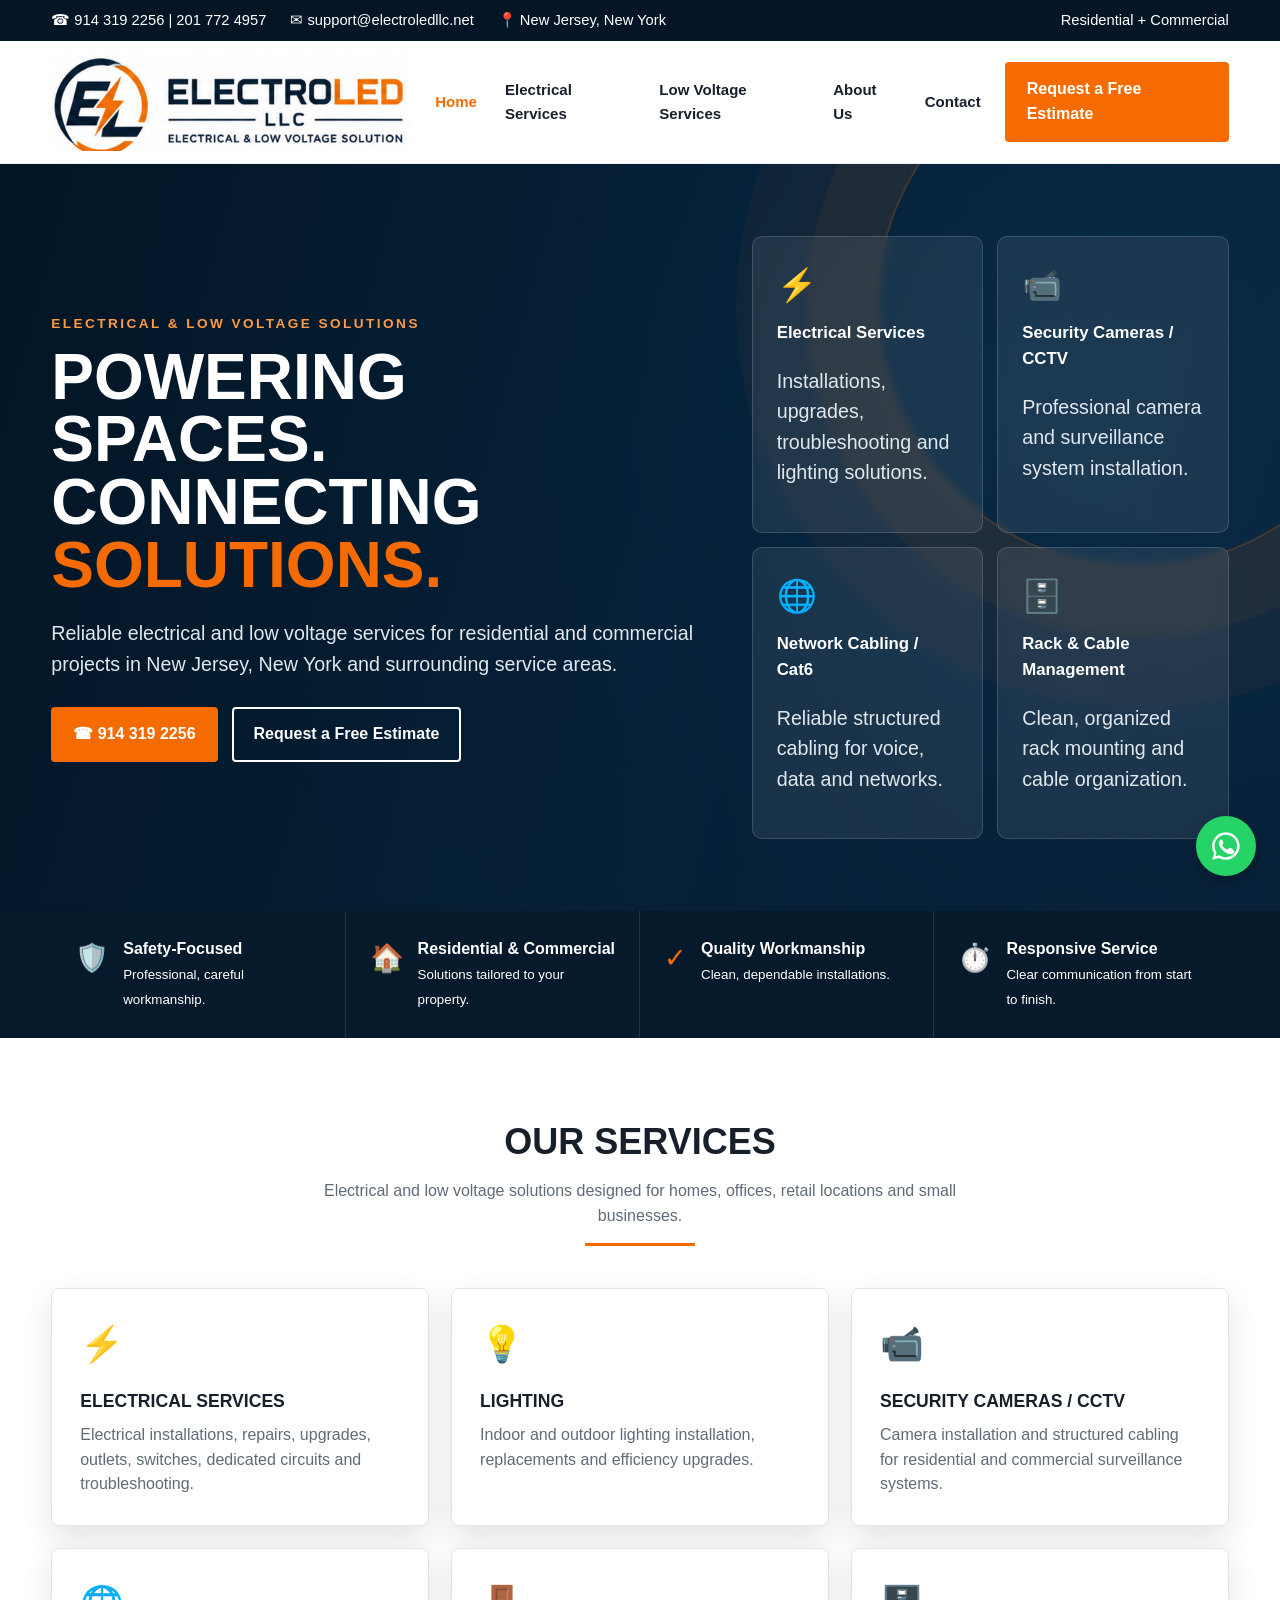
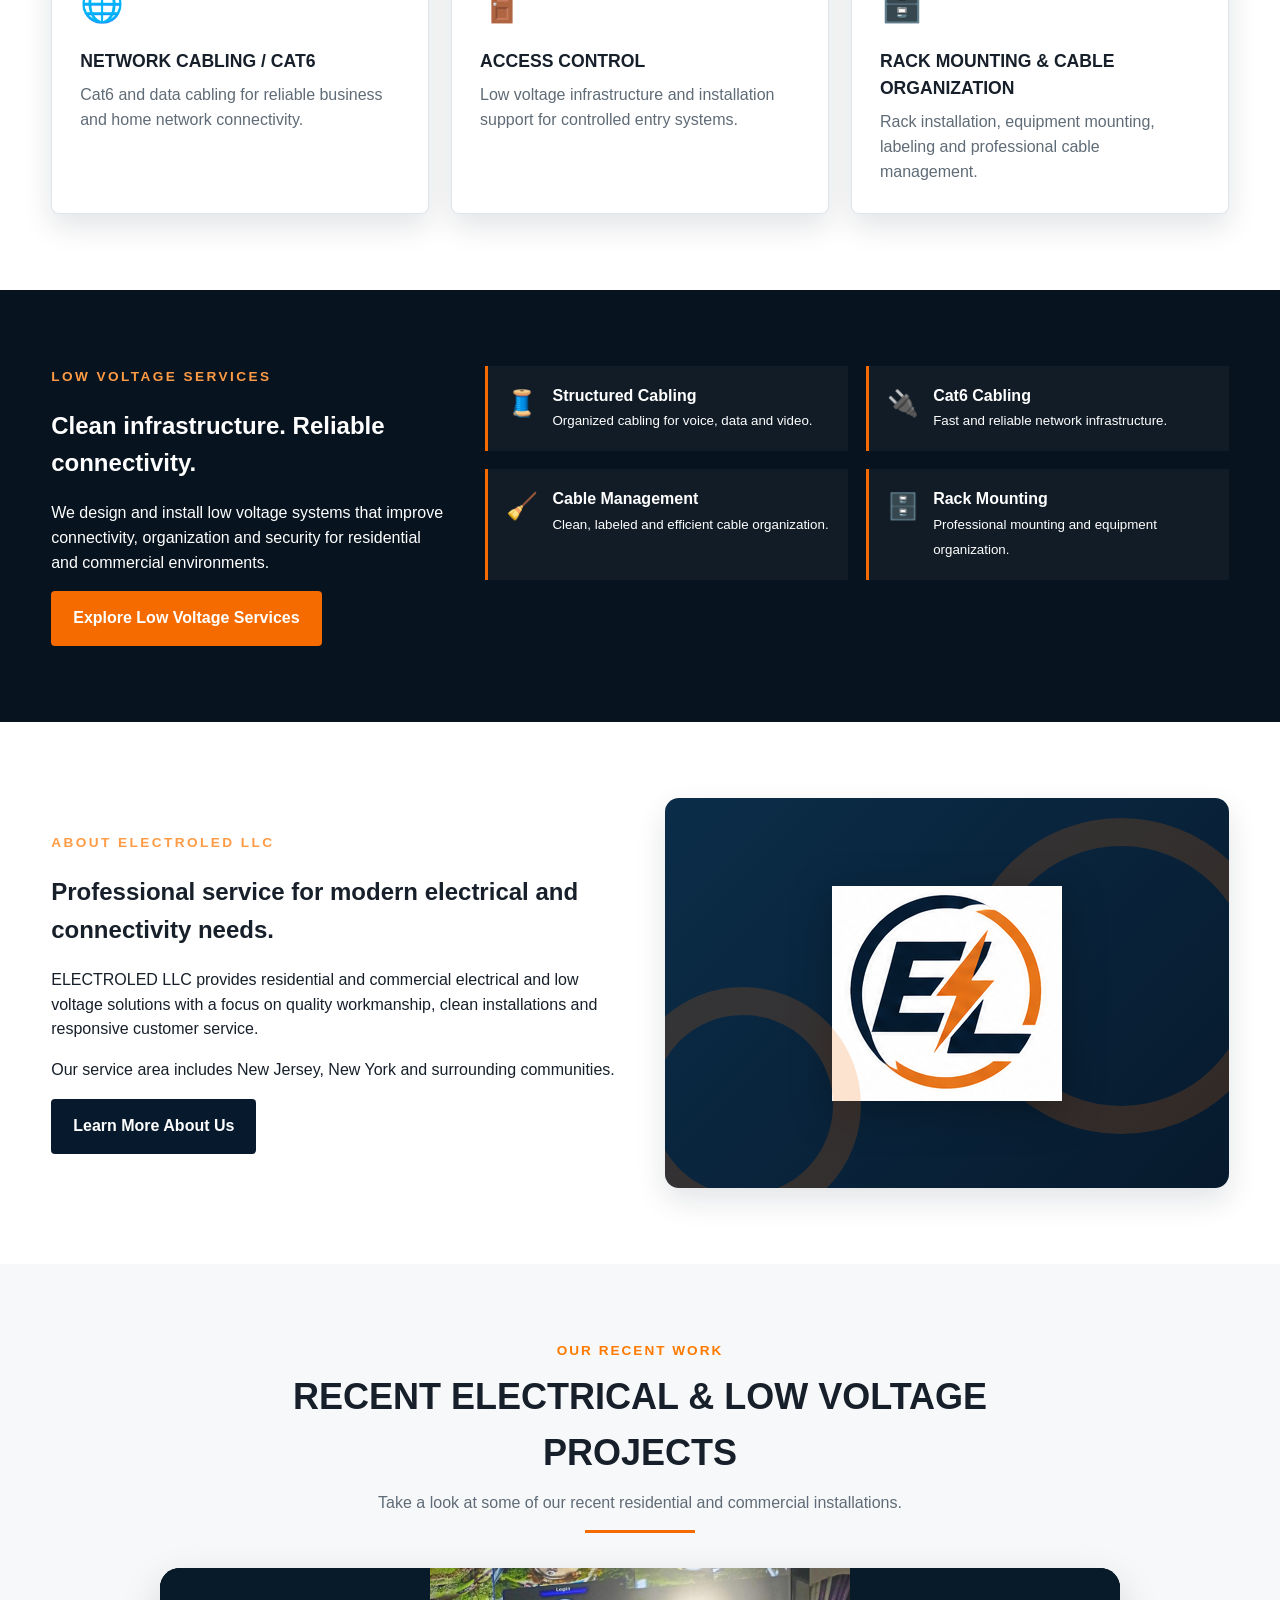
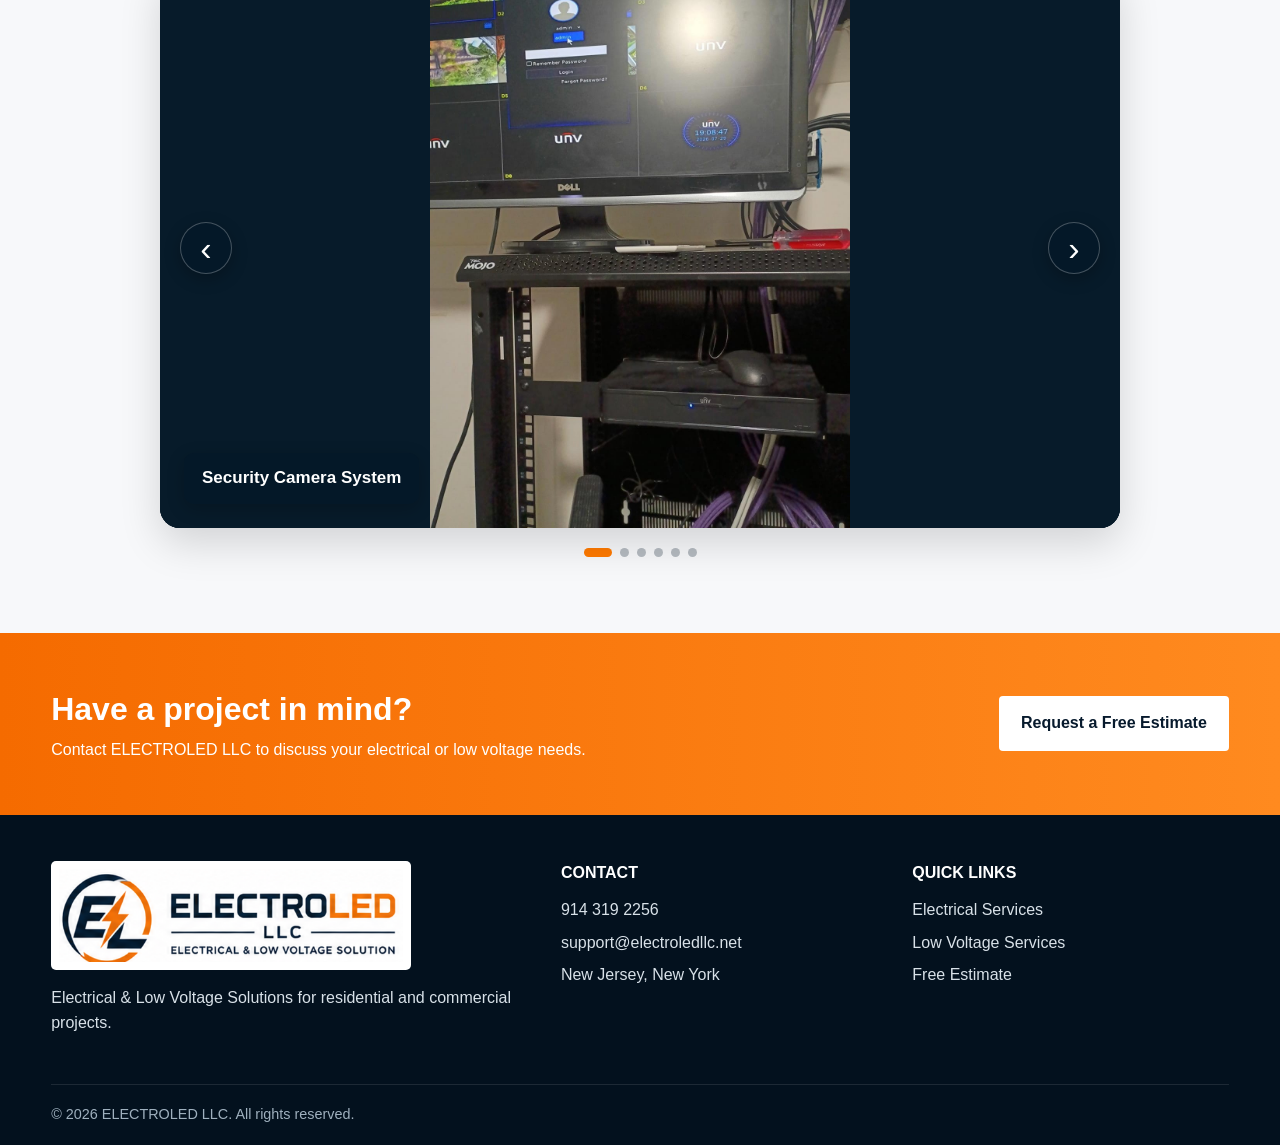
<file: public/index.html>
<!doctype html>
<html lang="en">

<head>
   <meta charset="utf-8">
  <meta name="viewport" content="width=device-width,initial-scale=1">
  <title>ELECTROLED LLC | Electrical & Low Voltage Services</title>
  <meta name="description"
    content="ELECTROLED LLC provides professional electrical and low voltage services including lighting, security cameras, CCTV, network cabling, access control and structured cabling in New Jersey and New York.">
    <link rel="canonical" href="https://electroledllc.net/">
    <link rel="icon" type="image/png" href="/assets/electroled-mark.png">
  <link rel="stylesheet" href="styles.css">
</head>

<body>
  <div class="topbar">
    <div class="container">
      <div class="left"><span>☎ 914 319 2256 | 201 772 4957</span><span>✉ support@electroledllc.net</span><span>📍 New Jersey, New
          York</span></div>
      <div class="right"><span>Residential + Commercial</span></div>
    </div>
  </div>
  <header>
    <div class="container nav"><a class="brand" href="index.html"><img src="assets/electroled-logo.png"
          alt="ELECTROLED LLC logo"></a><button class="mobile-toggle" aria-label="Open menu">☰</button>
      <nav class="navlinks"><a class="active" href="index.html">Home</a><a href="electrical-services.html">Electrical
          Services</a><a href="low-voltage.html">Low Voltage Services</a><a href="about.html">About Us</a><a
          href="contact.html">Contact</a></nav><a class="btn btn-primary nav-cta" href="contact.html">Request a Free
        Estimate</a>
    </div>
  </header>
  <section class="hero">
    <div class="container hero-grid">
      <div>
        <div class="eyebrow">Electrical & Low Voltage Solutions</div>
        <h1>Powering Spaces.<br>Connecting <span>Solutions.</span></h1>
        <p>Reliable electrical and low voltage services for residential and commercial projects in New Jersey, New York
          and surrounding service areas.</p>
        <div class="hero-actions"><a class="btn btn-primary" href="tel:+19143192256">☎ 914 319 2256</a><a
            class="btn btn-outline" href="contact.html">Request a Free Estimate</a></div>
      </div>
      <div class="hero-panel">
        <div class="hero-card"><span class="icon">⚡</span><strong>Electrical Services</strong>
          <p>Installations, upgrades, troubleshooting and lighting solutions.</p>
        </div>
        <div class="hero-card"><span class="icon">📹</span><strong>Security Cameras / CCTV</strong>
          <p>Professional camera and surveillance system installation.</p>
        </div>
        <div class="hero-card"><span class="icon">🌐</span><strong>Network Cabling / Cat6</strong>
          <p>Reliable structured cabling for voice, data and networks.</p>
        </div>
        <div class="hero-card"><span class="icon">🗄️</span><strong>Rack & Cable Management</strong>
          <p>Clean, organized rack mounting and cable organization.</p>
        </div>
      </div>
    </div>
  </section>
  <section class="trust">
    <div class="container trust-grid">
      <div class="trust-item"><span class="icon">🛡️</span>
        <div><strong>Safety-Focused</strong><br><small>Professional, careful workmanship.</small></div>
      </div>
      <div class="trust-item"><span class="icon">🏠</span>
        <div><strong>Residential & Commercial</strong><br><small>Solutions tailored to your property.</small></div>
      </div>
      <div class="trust-item"><span class="icon">✓</span>
        <div><strong>Quality Workmanship</strong><br><small>Clean, dependable installations.</small></div>
      </div>
      <div class="trust-item"><span class="icon">⏱️</span>
        <div><strong>Responsive Service</strong><br><small>Clear communication from start to finish.</small></div>
      </div>
    </div>
  </section>
  <section class="section">
    <div class="container">
      <div class="section-title">
        <h2>Our Services</h2>
        <p>Electrical and low voltage solutions designed for homes, offices, retail locations and small businesses.</p>
        <div class="line"></div>
      </div>
      <div class="cards">
        <div class="card">
          <div class="icon">⚡</div>
          <h3>Electrical Services</h3>
          <p>Electrical installations, repairs, upgrades, outlets, switches, dedicated circuits and troubleshooting.</p>
        </div>
        <div class="card">
          <div class="icon">💡</div>
          <h3>Lighting</h3>
          <p>Indoor and outdoor lighting installation, replacements and efficiency upgrades.</p>
        </div>
        <div class="card">
          <div class="icon">📹</div>
          <h3>Security Cameras / CCTV</h3>
          <p>Camera installation and structured cabling for residential and commercial surveillance systems.</p>
        </div>
        <div class="card">
          <div class="icon">🌐</div>
          <h3>Network Cabling / Cat6</h3>
          <p>Cat6 and data cabling for reliable business and home network connectivity.</p>
        </div>
        <div class="card">
          <div class="icon">🚪</div>
          <h3>Access Control</h3>
          <p>Low voltage infrastructure and installation support for controlled entry systems.</p>
        </div>
        <div class="card">
          <div class="icon">🗄️</div>
          <h3>Rack Mounting & Cable Organization</h3>
          <p>Rack installation, equipment mounting, labeling and professional cable management.</p>
        </div>
      </div>
    </div>
  </section>
  <section class="section dark">
    <div class="container lowvoltage">
      <div>
        <div class="eyebrow">Low Voltage Services</div>
        <h2>Clean infrastructure. Reliable connectivity.</h2>
        <p>We design and install low voltage systems that improve connectivity, organization and security for
          residential and commercial environments.</p><a class="btn btn-primary" href="low-voltage.html">Explore Low
          Voltage Services</a>
      </div>
      <div class="low-list">
        <div class="feature"><span class="icon">🧵</span>
          <div><strong>Structured Cabling</strong><br><small>Organized cabling for voice, data and video.</small></div>
        </div>
        <div class="feature"><span class="icon">🔌</span>
          <div><strong>Cat6 Cabling</strong><br><small>Fast and reliable network infrastructure.</small></div>
        </div>
        <div class="feature"><span class="icon">🧹</span>
          <div><strong>Cable Management</strong><br><small>Clean, labeled and efficient cable organization.</small>
          </div>
        </div>
        <div class="feature"><span class="icon">🗄️</span>
          <div><strong>Rack Mounting</strong><br><small>Professional mounting and equipment organization.</small></div>
        </div>
      </div>
    </div>
  </section>
  <section class="section">
    <div class="container about-grid">
      <div>
        <div class="eyebrow">About ELECTROLED LLC</div>
        <h2>Professional service for modern electrical and connectivity needs.</h2>
        <p>ELECTROLED LLC provides residential and commercial electrical and low voltage solutions with a focus on
          quality workmanship, clean installations and responsive customer service.</p>
        <p>Our service area includes New Jersey, New York and surrounding communities.</p><a class="btn btn-dark"
          href="about.html">Learn More About Us</a>
      </div>
      <div class="visual">
        <div class="mark"><img src="assets/electroled-mark.png" alt="ELECTROLED emblem"></div>
      </div>
    </div>
  </section> 
  <section class="section projects-section">
  <div class="container">
    <div class="section-title">
      <div class="eyebrow">Our Recent Work</div>
      <h2>Recent Electrical & Low Voltage Projects</h2>
      <p>Take a look at some of our recent residential and commercial installations.</p>
      <div class="line"></div>
    </div>

    <div class="project-carousel">
      <button class="carousel-btn prev" aria-label="Previous project">‹</button>

      <div class="carousel-track">

        <div class="project-slide active">
          <img src="assets/projects/WhatsApp Image 2026-09-12 at 1.21.10 PM.jpeg"
               alt="Security camera and surveillance system installation">
          <div class="project-caption">Security Camera System</div>
        </div>

        <div class="project-slide">
          <img src="assets/projects/WhatsApp Image 2026-09-12 at 1.21.10 PM(1).jpeg"
               alt="CCTV recording system configuration">
          <div class="project-caption">CCTV System Configuration</div>
        </div>

        <div class="project-slide">
          <img src="assets/projects/WhatsApp Image 2026-09-12 at 11.19.37 AM.jpeg"
               alt="Commercial lighting installation">
          <div class="project-caption">Commercial Lighting</div>
        </div>

        <div class="project-slide">
          <img src="assets/projects/WhatsApp Image 2026-09-12 at 11.19.38 AM(1).jpeg"
               alt="Electrical panel installation">
          <div class="project-caption">Electrical Panel Installation</div>
        </div>

        <div class="project-slide">
          <img src="assets/projects/WhatsApp Image 2026-09-12 at 11.19.38 AM(2).jpeg"
               alt="Electrical panel wiring">
          <div class="project-caption">Electrical Panel Wiring</div>
        </div>

        <div class="project-slide">
          <img src="assets/projects/WhatsApp Image 2026-09-12 at 11.19.38 AM(5).jpeg"
               alt="Residential lighting installation">
          <div class="project-caption">Residential Lighting</div>
        </div>

      </div>

      <button class="carousel-btn next" aria-label="Next project">›</button>
    </div>

    <div class="carousel-dots"></div>
  </div>
</section>
  <section class="cta">
    <div class="container">
      <div>
        <h2>Have a project in mind?</h2>
        <p>Contact ELECTROLED LLC to discuss your electrical or low voltage needs.</p>
      </div><a class="btn" href="contact.html">Request a Free Estimate</a>
    </div>
  </section>
  <footer>
    <div class="container">
      <div class="footer-grid">
        <div><img class="footer-logo" src="assets/electroled-logo.png" alt="ELECTROLED LLC">
          <p>Electrical & Low Voltage Solutions for residential and commercial projects.</p>
        </div>
        <div>
          <div class="footer-title">Contact</div>
          <div class="footer-links"><a href="tel:+19143192256">914 319 2256</a><a
              href="mailto:support@electroledllc.net">support@electroledllc.net</a><span>New Jersey, New York</span>
          </div>
        </div>
        <div>
          <div class="footer-title">Quick Links</div>
          <div class="footer-links"><a href="electrical-services.html">Electrical Services</a><a
              href="low-voltage.html">Low Voltage Services</a><a href="contact.html">Free Estimate</a></div>
        </div>
      </div>
      <div class="copyright">© 2026 ELECTROLED LLC. All rights reserved.</div>
    </div>
  </footer>
  <script src="script.js"></script><a class="whatsapp-float"
    href="https://wa.me/19143192256?text=Hello%20ELECTROLED%20LLC,%20I%20would%20like%20to%20request%20a%20free%20estimate."
    target="_blank" rel="noopener noreferrer" aria-label="Contact ELECTROLED LLC on WhatsApp">
    <svg viewBox="0 0 32 32" aria-hidden="true">
      <path fill="currentColor"
        d="M16 3a13 13 0 0 0-11.1 19.8L3 29l6.4-1.7A13 13 0 1 0 16 3zm0 23.6c-2.1 0-4.1-.6-5.8-1.7l-.4-.2-3.8 1 1-3.7-.2-.4A10.6 10.6 0 1 1 16 26.6zm5.8-7.9c-.3-.2-1.9-.9-2.2-1-.3-.1-.5-.2-.7.2-.2.3-.8 1-1 1.2-.2.2-.4.2-.7.1-2-.9-3.4-1.7-4.8-4-.4-.7.4-.7 1.1-1.6.1-.2.2-.4.1-.6-.1-.2-.7-1.8-1-2.4-.3-.6-.5-.5-.7-.5h-.6c-.2 0-.6.1-.9.4-.3.3-1.2 1.2-1.2 3 0 1.8 1.3 3.5 1.5 3.7.2.2 2.6 4 6.3 5.6 2.3 1 3.2 1.1 4.3.9 1-.2 1.9-.8 2.2-1.5.3-.7.3-1.3.2-1.5-.1-.2-.3-.3-.6-.4z" />
    </svg>
  </a>
</body>

</html>
</file>
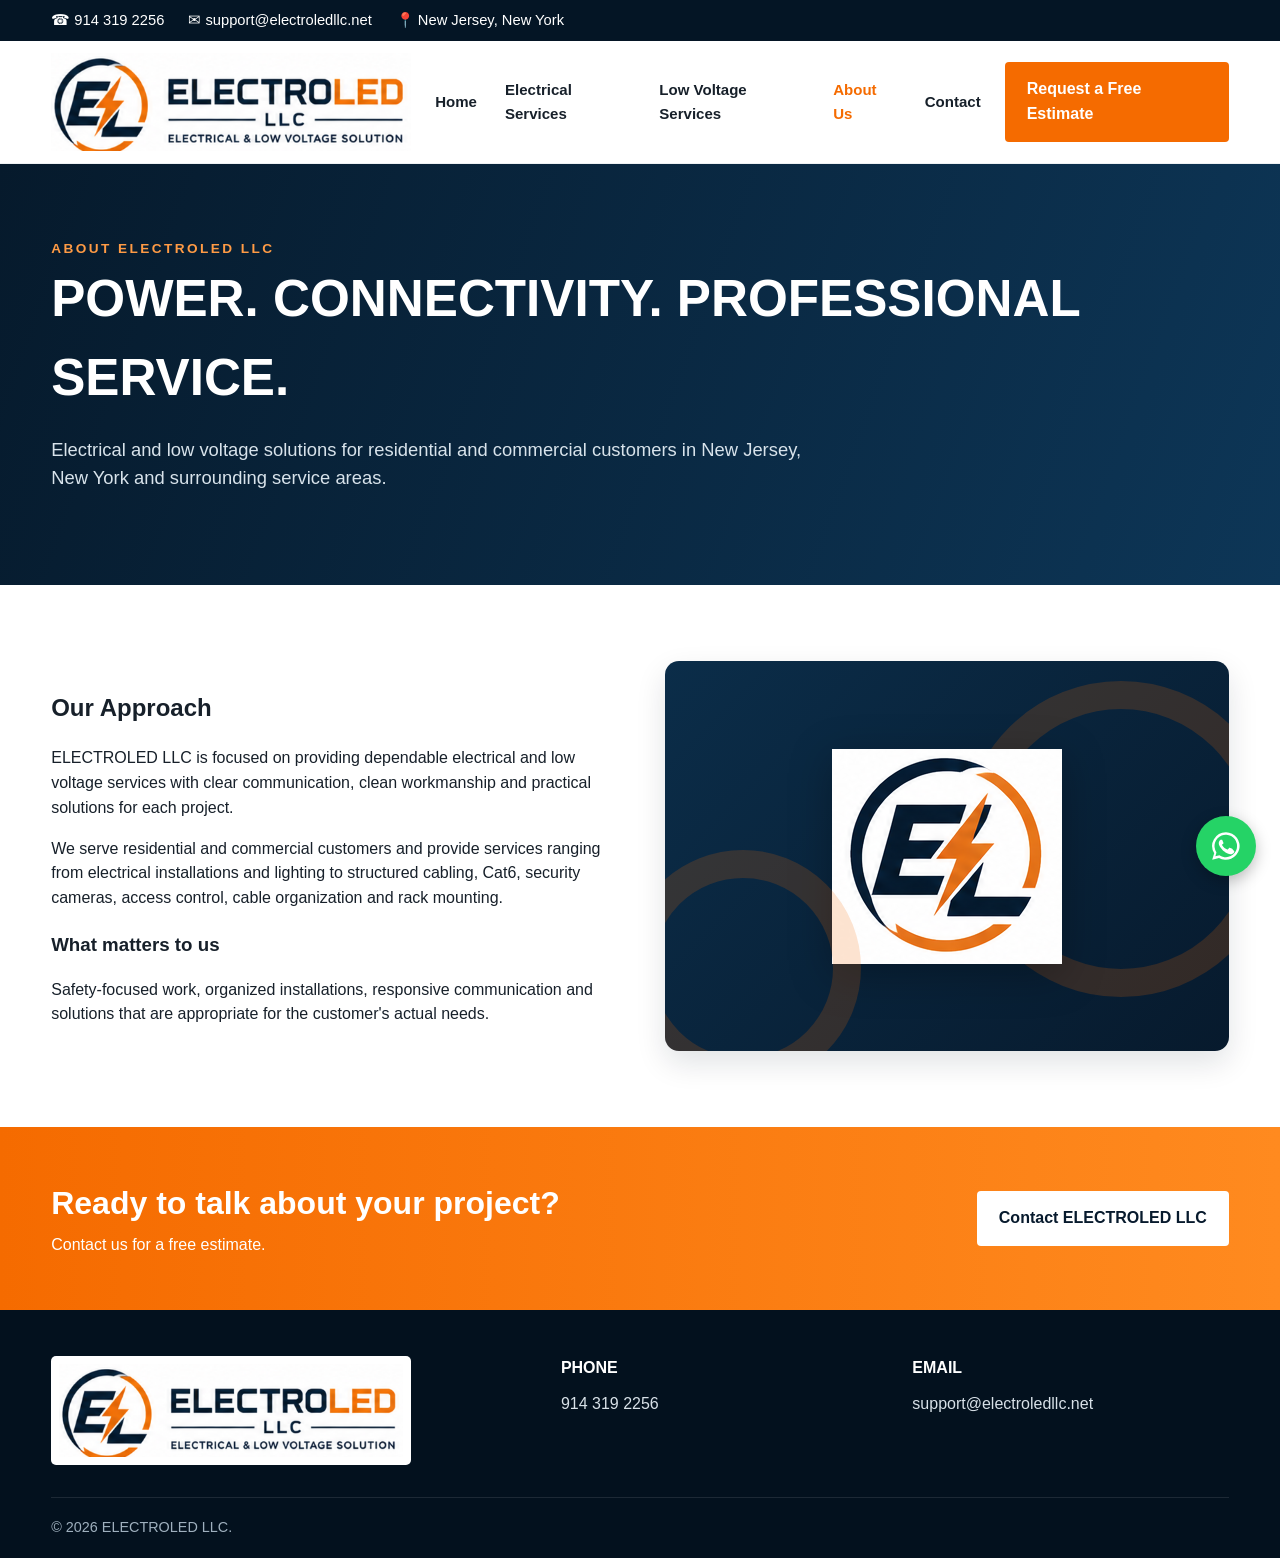
<file: public/about.html>
<!doctype html><html lang="en"><head><meta charset="utf-8"><meta name="viewport" content="width=device-width,initial-scale=1"><title>About Us | ELECTROLED LLC</title><link rel="stylesheet" href="styles.css"></head><body>
<div class="topbar"><div class="container"><div class="left"><span>☎ 914 319 2256</span><span>✉ support@electroledllc.net</span><span>📍 New Jersey, New York</span></div></div></div>
<header><div class="container nav"><a class="brand" href="index.html"><img src="assets/electroled-logo.png" alt="ELECTROLED LLC logo"></a><button class="mobile-toggle">☰</button><nav class="navlinks"><a href="index.html">Home</a><a href="electrical-services.html">Electrical Services</a><a href="low-voltage.html">Low Voltage Services</a><a class="active" href="about.html">About Us</a><a href="contact.html">Contact</a></nav><a class="btn btn-primary nav-cta" href="contact.html">Request a Free Estimate</a></div></header>
<section class="page-hero"><div class="container"><div class="eyebrow">About ELECTROLED LLC</div><h1>Power. Connectivity. Professional Service.</h1><p>Electrical and low voltage solutions for residential and commercial customers in New Jersey, New York and surrounding service areas.</p></div></section>
<section class="section"><div class="container about-grid"><div><h2>Our Approach</h2><p>ELECTROLED LLC is focused on providing dependable electrical and low voltage services with clear communication, clean workmanship and practical solutions for each project.</p><p>We serve residential and commercial customers and provide services ranging from electrical installations and lighting to structured cabling, Cat6, security cameras, access control, cable organization and rack mounting.</p><h3>What matters to us</h3><p>Safety-focused work, organized installations, responsive communication and solutions that are appropriate for the customer's actual needs.</p></div><div class="visual"><div class="mark"><img src="assets/electroled-mark.png" alt="ELECTROLED emblem"></div></div></div></section>
<section class="cta"><div class="container"><div><h2>Ready to talk about your project?</h2><p>Contact us for a free estimate.</p></div><a class="btn" href="contact.html">Contact ELECTROLED LLC</a></div></section>
<footer><div class="container"><div class="footer-grid"><div><img class="footer-logo" src="assets/electroled-logo.png" alt="ELECTROLED LLC"></div><div><div class="footer-title">Phone</div><a href="tel:+19143192256">914 319 2256</a></div><div><div class="footer-title">Email</div><a href="mailto:support@electroledllc.net">support@electroledllc.net</a></div></div><div class="copyright">© 2026 ELECTROLED LLC.</div></div></footer><script src="script.js"></script><a
  class="whatsapp-float"
  href="https://wa.me/19143192256?text=Hello%20ELECTROLED%20LLC,%20I%20would%20like%20to%20request%20a%20free%20estimate."
  target="_blank"
  rel="noopener noreferrer"
  aria-label="Contact ELECTROLED LLC on WhatsApp"
>
  <svg viewBox="0 0 32 32" aria-hidden="true">
    <path
      fill="currentColor"
      d="M16 3a13 13 0 0 0-11.1 19.8L3 29l6.4-1.7A13 13 0 1 0 16 3zm0 23.6c-2.1 0-4.1-.6-5.8-1.7l-.4-.2-3.8 1 1-3.7-.2-.4A10.6 10.6 0 1 1 16 26.6zm5.8-7.9c-.3-.2-1.9-.9-2.2-1-.3-.1-.5-.2-.7.2-.2.3-.8 1-1 1.2-.2.2-.4.2-.7.1-2-.9-3.4-1.7-4.8-4-.4-.7.4-.7 1.1-1.6.1-.2.2-.4.1-.6-.1-.2-.7-1.8-1-2.4-.3-.6-.5-.5-.7-.5h-.6c-.2 0-.6.1-.9.4-.3.3-1.2 1.2-1.2 3 0 1.8 1.3 3.5 1.5 3.7.2.2 2.6 4 6.3 5.6 2.3 1 3.2 1.1 4.3.9 1-.2 1.9-.8 2.2-1.5.3-.7.3-1.3.2-1.5-.1-.2-.3-.3-.6-.4z"
    />
  </svg>
</a></body></html>
</file>
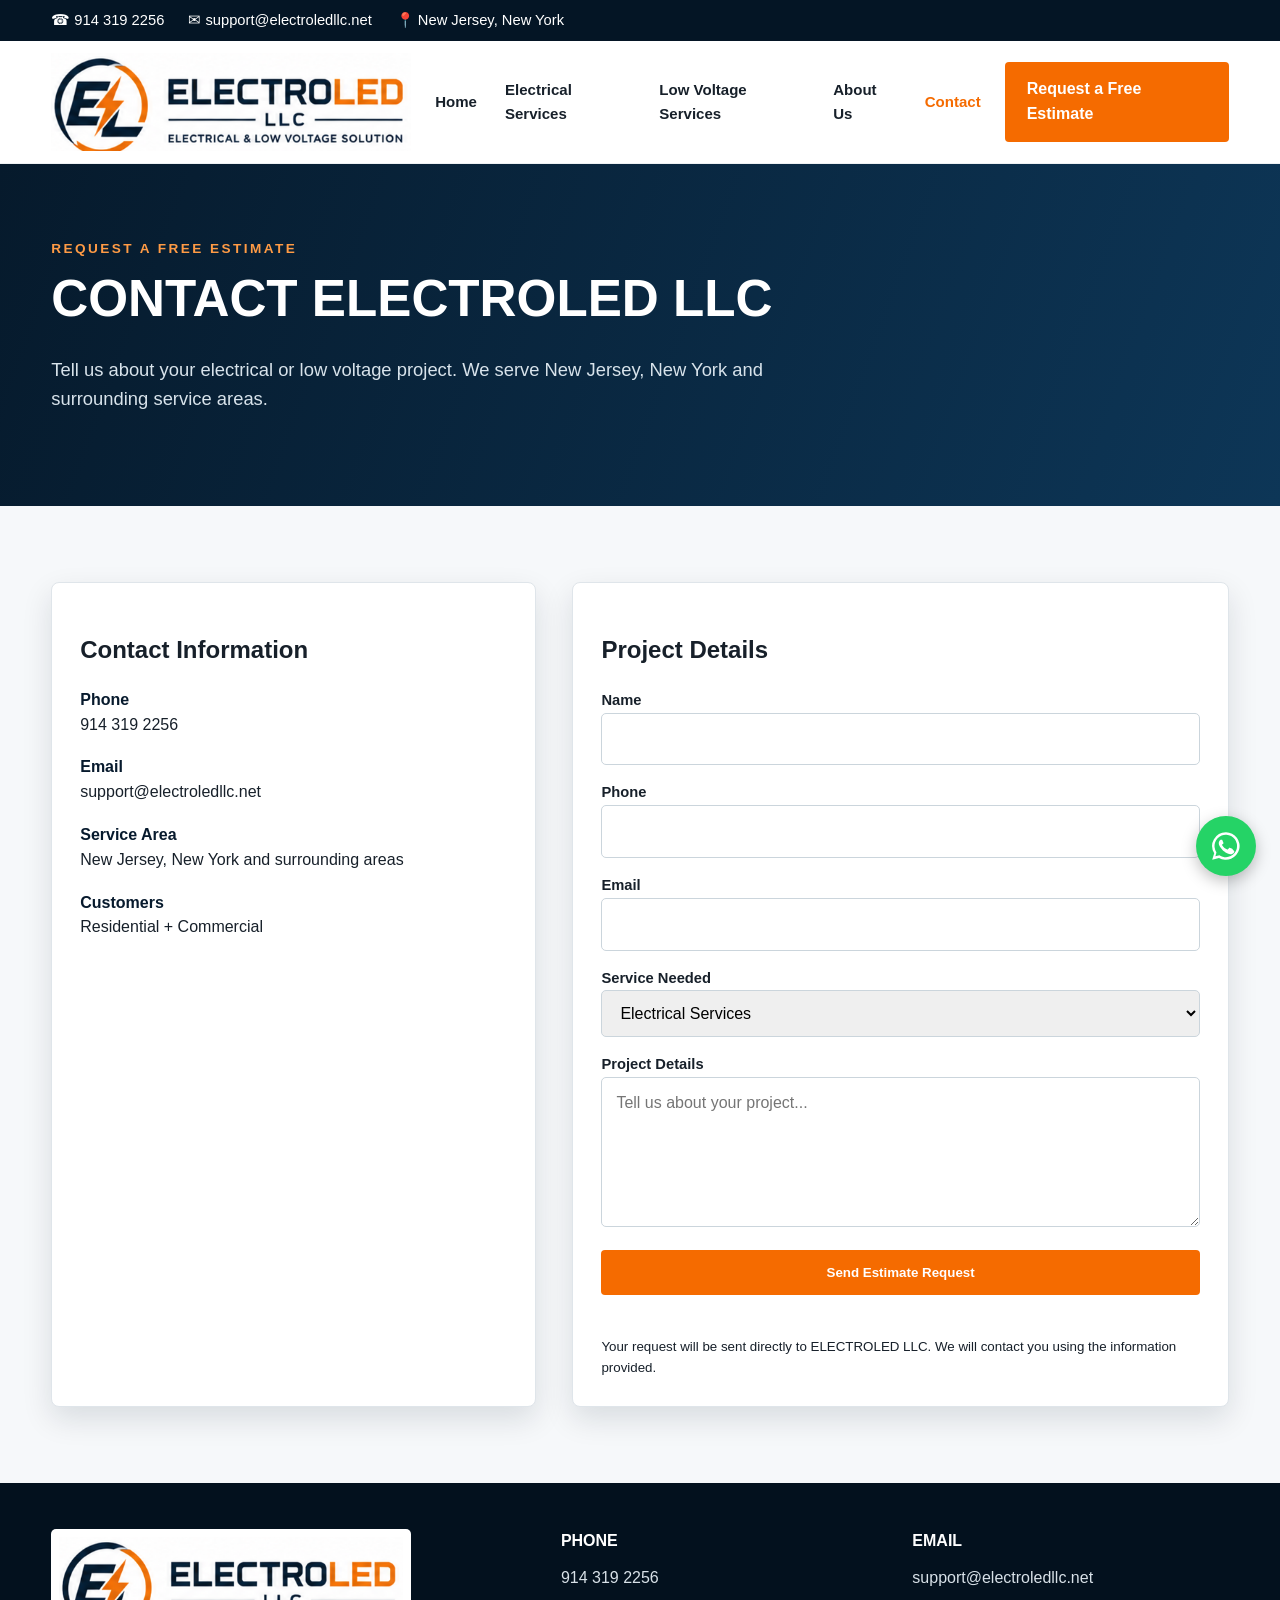
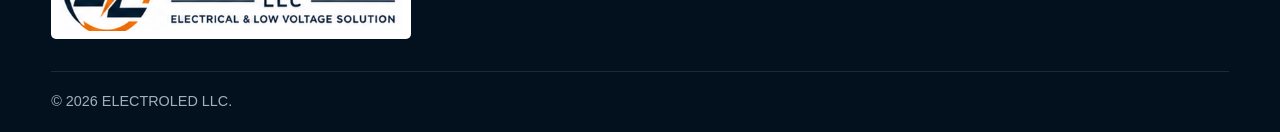
<file: public/contact.html>
<!doctype html><html lang="en"><head><meta charset="utf-8"><meta name="viewport" content="width=device-width,initial-scale=1"><title>Contact | ELECTROLED LLC</title><link rel="stylesheet" href="styles.css"></head><body>
<div class="topbar"><div class="container"><div class="left"><span>☎ 914 319 2256</span><span>✉ support@electroledllc.net</span><span>📍 New Jersey, New York</span></div></div></div>
<header><div class="container nav"><a class="brand" href="index.html"><img src="assets/electroled-logo.png" alt="ELECTROLED LLC logo"></a><button class="mobile-toggle">☰</button><nav class="navlinks"><a href="index.html">Home</a><a href="electrical-services.html">Electrical Services</a><a href="low-voltage.html">Low Voltage Services</a><a href="about.html">About Us</a><a class="active" href="contact.html">Contact</a></nav><a class="btn btn-primary nav-cta" href="contact.html">Request a Free Estimate</a></div></header>
<section class="page-hero"><div class="container"><div class="eyebrow">Request a Free Estimate</div><h1>Contact ELECTROLED LLC</h1><p>Tell us about your electrical or low voltage project. We serve New Jersey, New York and surrounding service areas.</p></div></section>
<section class="section light"><div class="container contact-grid"><div class="contact-box"><h2>Contact Information</h2><p class="contact-item"><strong>Phone</strong><a href="tel:+19143192256">914 319 2256</a></p><p class="contact-item"><strong>Email</strong><a href="mailto:support@electroledllc.net">support@electroledllc.net</a></p><p class="contact-item"><strong>Service Area</strong>New Jersey, New York and surrounding areas</p><p class="contact-item"><strong>Customers</strong>Residential + Commercial</p></div><div class="contact-box"><h2>Project Details</h2><form id="quoteForm">
<div><label for="name">Name</label><input id="name" name="name" autocomplete="name" required maxlength="100"></div>
<div><label for="phone">Phone</label><input id="phone" name="phone" type="tel" autocomplete="tel" required maxlength="30"></div>
<div><label for="email">Email</label><input id="email" name="email" type="email" autocomplete="email" required maxlength="160"></div>
<div><label for="service">Service Needed</label><select id="service" name="service" required><option>Electrical Services</option><option>Lighting</option><option>Security Cameras / CCTV</option><option>Network Cabling / Cat6</option><option>Access Control</option><option>Structured Cabling</option><option>Cable Organization</option><option>Rack Mounting</option><option>Other</option></select></div>
<div><label for="message">Project Details</label><textarea id="message" name="message" placeholder="Tell us about your project..." required maxlength="5000"></textarea></div>
<div class="hp-field" aria-hidden="true"><label for="website">Website</label><input id="website" name="website" tabindex="-1" autocomplete="off"></div>
<button class="btn btn-primary" type="submit" id="quoteSubmit">Send Estimate Request</button>
<div id="formStatus" class="form-status" role="status" aria-live="polite"></div>
<small>Your request will be sent directly to ELECTROLED LLC. We will contact you using the information provided.</small>
</form></div></div></section>
<footer><div class="container"><div class="footer-grid"><div><img class="footer-logo" src="assets/electroled-logo.png" alt="ELECTROLED LLC"></div><div><div class="footer-title">Phone</div><a href="tel:+19143192256">914 319 2256</a></div><div><div class="footer-title">Email</div><a href="mailto:support@electroledllc.net">support@electroledllc.net</a></div></div><div class="copyright">© 2026 ELECTROLED LLC.</div></div></footer><script src="script.js"></script><a
  class="whatsapp-float"
  href="https://wa.me/19143192256?text=Hello%20ELECTROLED%20LLC,%20I%20would%20like%20to%20request%20a%20free%20estimate."
  target="_blank"
  rel="noopener noreferrer"
  aria-label="Contact ELECTROLED LLC on WhatsApp"
>
  <svg viewBox="0 0 32 32" aria-hidden="true">
    <path
      fill="currentColor"
      d="M16 3a13 13 0 0 0-11.1 19.8L3 29l6.4-1.7A13 13 0 1 0 16 3zm0 23.6c-2.1 0-4.1-.6-5.8-1.7l-.4-.2-3.8 1 1-3.7-.2-.4A10.6 10.6 0 1 1 16 26.6zm5.8-7.9c-.3-.2-1.9-.9-2.2-1-.3-.1-.5-.2-.7.2-.2.3-.8 1-1 1.2-.2.2-.4.2-.7.1-2-.9-3.4-1.7-4.8-4-.4-.7.4-.7 1.1-1.6.1-.2.2-.4.1-.6-.1-.2-.7-1.8-1-2.4-.3-.6-.5-.5-.7-.5h-.6c-.2 0-.6.1-.9.4-.3.3-1.2 1.2-1.2 3 0 1.8 1.3 3.5 1.5 3.7.2.2 2.6 4 6.3 5.6 2.3 1 3.2 1.1 4.3.9 1-.2 1.9-.8 2.2-1.5.3-.7.3-1.3.2-1.5-.1-.2-.3-.3-.6-.4z"
    />
  </svg>
</a></body></html>
</file>
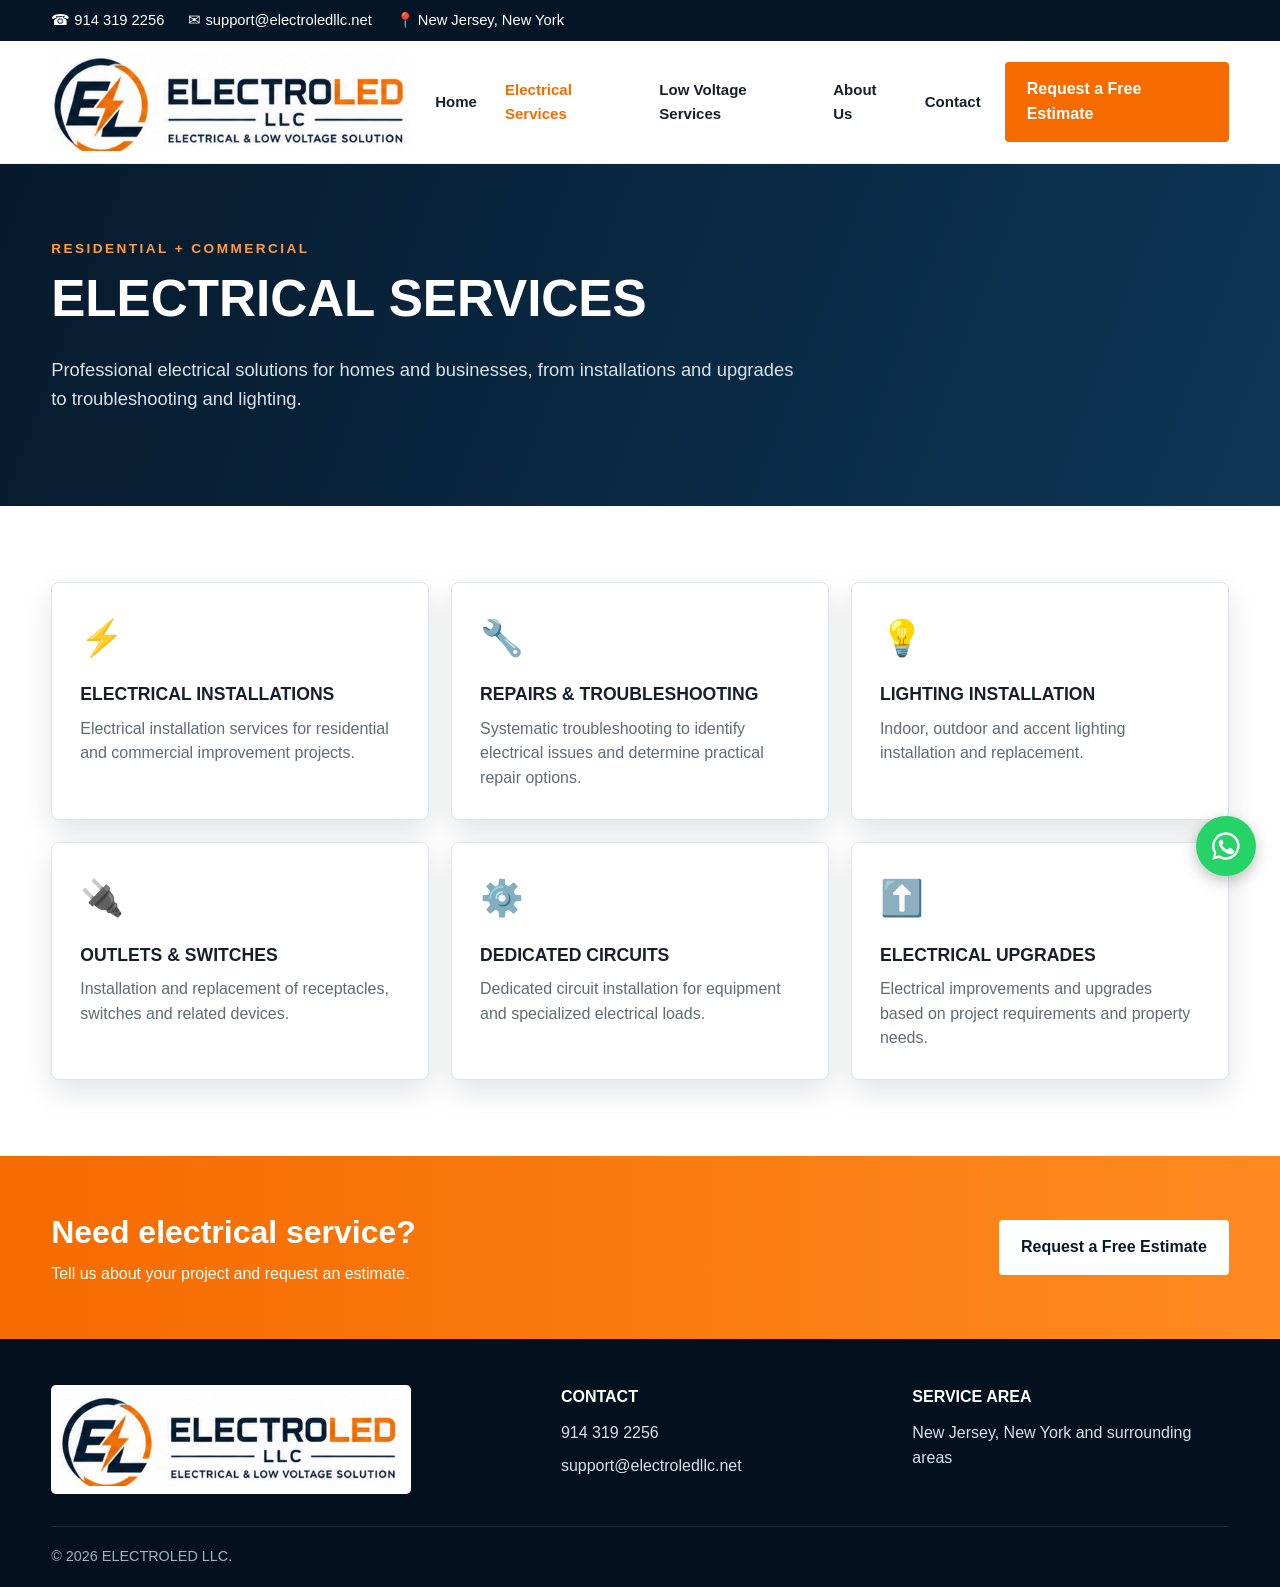
<file: public/electrical-services.html>
<!doctype html><html lang="en"><head><meta charset="utf-8"><meta name="viewport" content="width=device-width,initial-scale=1"><title>Electrical Services | ELECTROLED LLC</title><link rel="stylesheet" href="styles.css"></head><body>
<div class="topbar"><div class="container"><div class="left"><span>☎ 914 319 2256</span><span>✉ support@electroledllc.net</span><span>📍 New Jersey, New York</span></div></div></div>
<header><div class="container nav"><a class="brand" href="index.html"><img src="assets/electroled-logo.png" alt="ELECTROLED LLC logo"></a><button class="mobile-toggle">☰</button><nav class="navlinks"><a href="index.html">Home</a><a class="active" href="electrical-services.html">Electrical Services</a><a href="low-voltage.html">Low Voltage Services</a><a href="about.html">About Us</a><a href="contact.html">Contact</a></nav><a class="btn btn-primary nav-cta" href="contact.html">Request a Free Estimate</a></div></header>
<section class="page-hero"><div class="container"><div class="eyebrow">Residential + Commercial</div><h1>Electrical Services</h1><p>Professional electrical solutions for homes and businesses, from installations and upgrades to troubleshooting and lighting.</p></div></section>
<section class="section"><div class="container"><div class="cards"><div class="card"><div class="icon">⚡</div><h3>Electrical Installations</h3><p>Electrical installation services for residential and commercial improvement projects.</p></div><div class="card"><div class="icon">🔧</div><h3>Repairs & Troubleshooting</h3><p>Systematic troubleshooting to identify electrical issues and determine practical repair options.</p></div><div class="card"><div class="icon">💡</div><h3>Lighting Installation</h3><p>Indoor, outdoor and accent lighting installation and replacement.</p></div><div class="card"><div class="icon">🔌</div><h3>Outlets & Switches</h3><p>Installation and replacement of receptacles, switches and related devices.</p></div><div class="card"><div class="icon">⚙️</div><h3>Dedicated Circuits</h3><p>Dedicated circuit installation for equipment and specialized electrical loads.</p></div><div class="card"><div class="icon">⬆️</div><h3>Electrical Upgrades</h3><p>Electrical improvements and upgrades based on project requirements and property needs.</p></div></div></div></section>
<section class="cta"><div class="container"><div><h2>Need electrical service?</h2><p>Tell us about your project and request an estimate.</p></div><a class="btn" href="contact.html">Request a Free Estimate</a></div></section>
<footer><div class="container"><div class="footer-grid"><div><img class="footer-logo" src="assets/electroled-logo.png" alt="ELECTROLED LLC"></div><div><div class="footer-title">Contact</div><div class="footer-links"><a href="tel:+19143192256">914 319 2256</a><a href="mailto:support@electroledllc.net">support@electroledllc.net</a></div></div><div><div class="footer-title">Service Area</div><span>New Jersey, New York and surrounding areas</span></div></div><div class="copyright">© 2026 ELECTROLED LLC.</div></div></footer><script src="script.js"></script><a
  class="whatsapp-float"
  href="https://wa.me/19143192256?text=Hello%20ELECTROLED%20LLC,%20I%20would%20like%20to%20request%20a%20free%20estimate."
  target="_blank"
  rel="noopener noreferrer"
  aria-label="Contact ELECTROLED LLC on WhatsApp"
>
  <svg viewBox="0 0 32 32" aria-hidden="true">
    <path
      fill="currentColor"
      d="M16 3a13 13 0 0 0-11.1 19.8L3 29l6.4-1.7A13 13 0 1 0 16 3zm0 23.6c-2.1 0-4.1-.6-5.8-1.7l-.4-.2-3.8 1 1-3.7-.2-.4A10.6 10.6 0 1 1 16 26.6zm5.8-7.9c-.3-.2-1.9-.9-2.2-1-.3-.1-.5-.2-.7.2-.2.3-.8 1-1 1.2-.2.2-.4.2-.7.1-2-.9-3.4-1.7-4.8-4-.4-.7.4-.7 1.1-1.6.1-.2.2-.4.1-.6-.1-.2-.7-1.8-1-2.4-.3-.6-.5-.5-.7-.5h-.6c-.2 0-.6.1-.9.4-.3.3-1.2 1.2-1.2 3 0 1.8 1.3 3.5 1.5 3.7.2.2 2.6 4 6.3 5.6 2.3 1 3.2 1.1 4.3.9 1-.2 1.9-.8 2.2-1.5.3-.7.3-1.3.2-1.5-.1-.2-.3-.3-.6-.4z"
    />
  </svg>
</a></body></html>
</file>
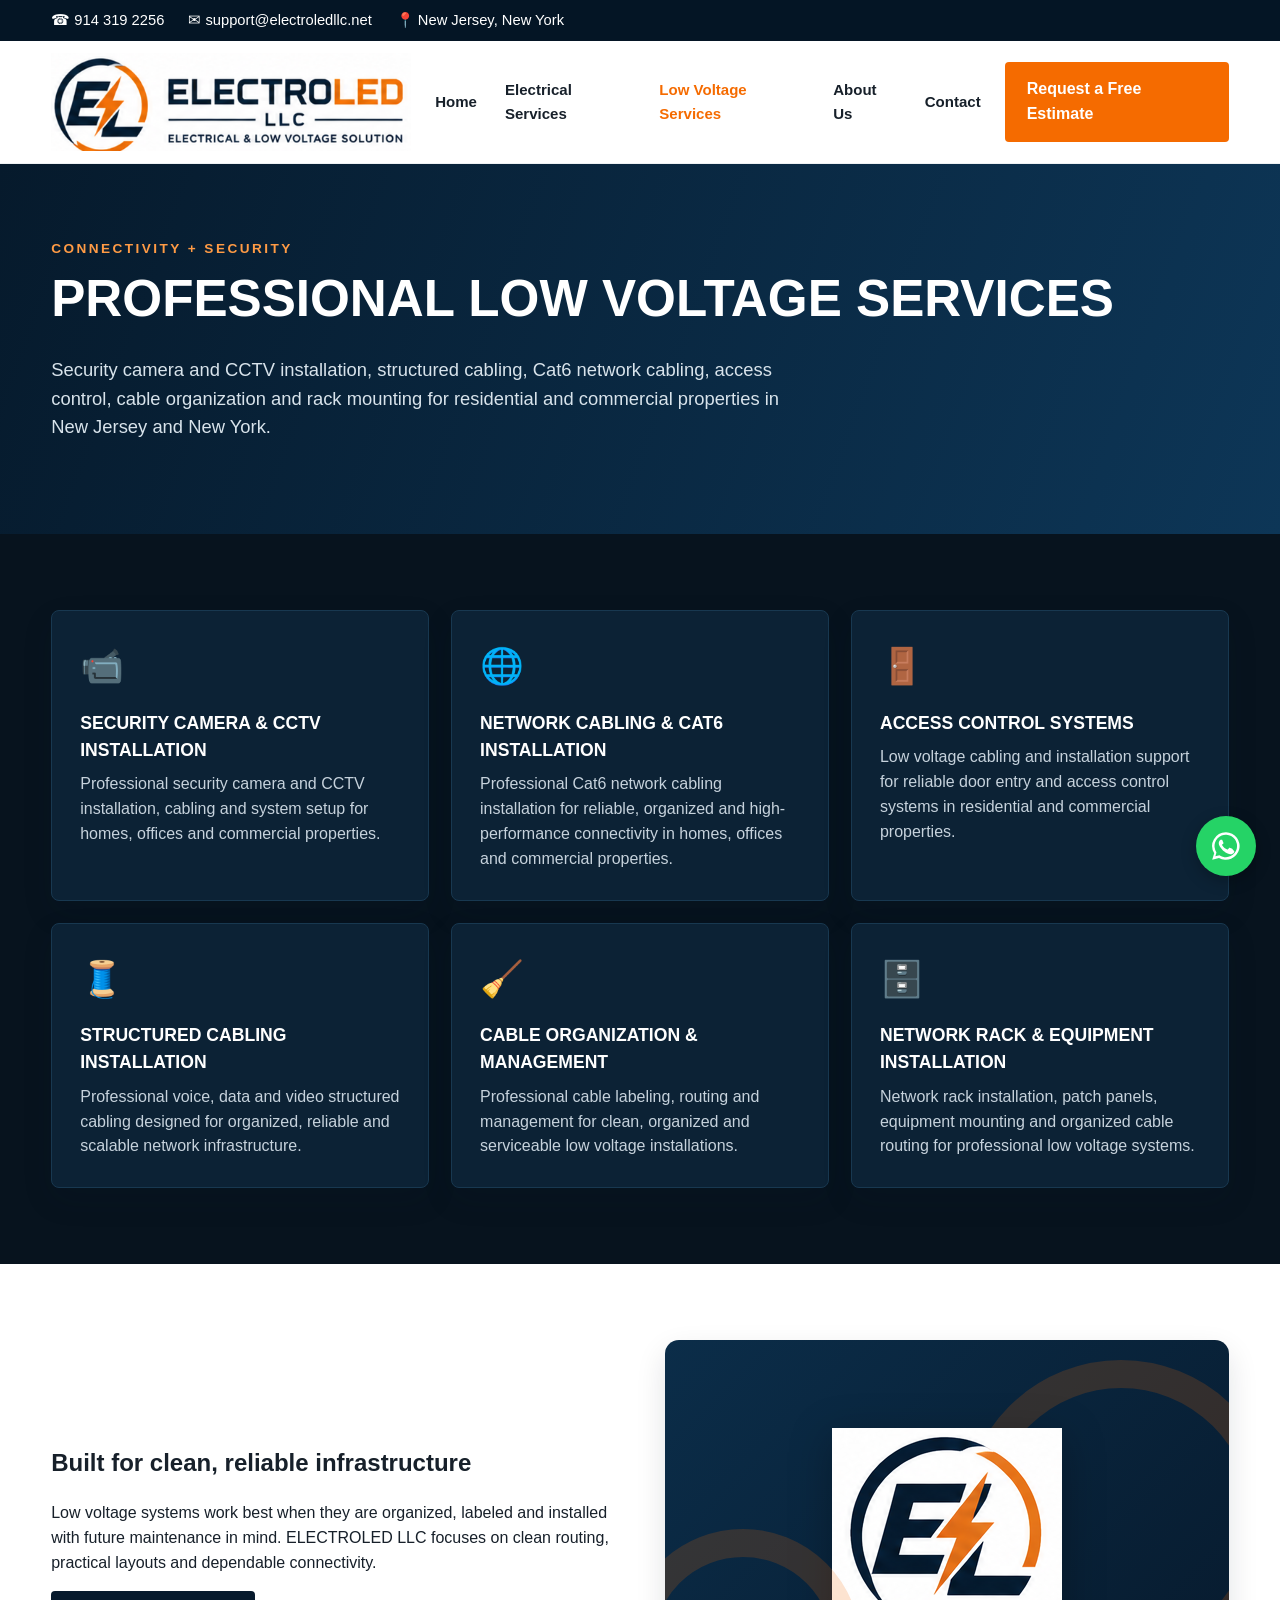
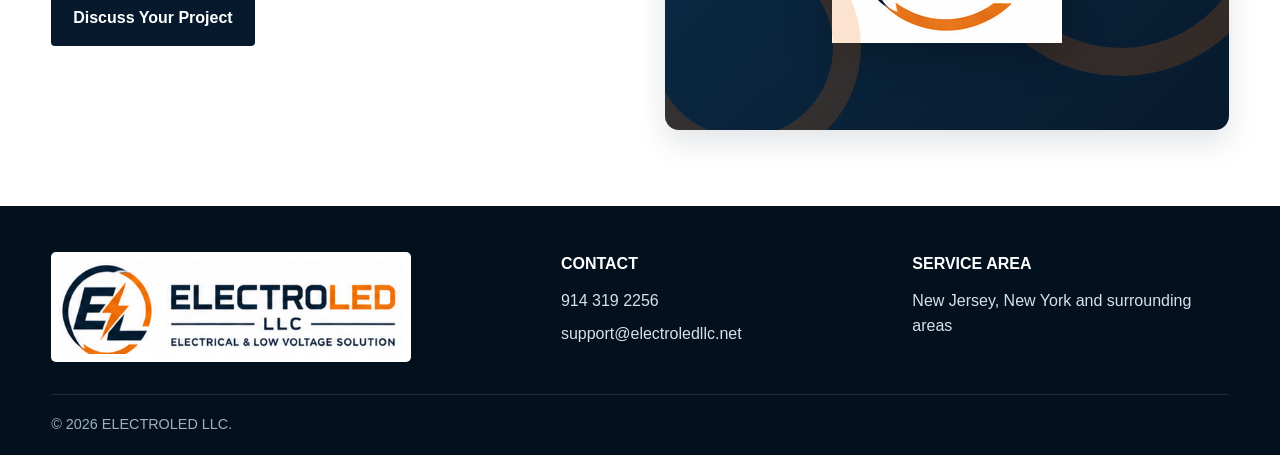
<file: public/low-voltage.html>
<!doctype html>
<html lang="en">

<head>
  <meta charset="utf-8">
  <meta name="viewport" content="width=device-width,initial-scale=1">
  <title>Low Voltage Services | CCTV, Network Cabling & Access Control | ELECTROLED LLC</title>
  <meta name="description"
    content="Professional low voltage services in New Jersey and New York. ELECTROLED LLC provides security camera and CCTV installation, network cabling, structured cabling, access control, cable organization and rack mounting.">
  <link rel="icon" type="image/png" href="/assets/electroled-mark.png">
  <link rel="stylesheet" href="styles.css">
</head>

<body>
  <div class="topbar">
    <div class="container">
      <div class="left"><span>☎ 914 319 2256</span><span>✉ support@electroledllc.net</span><span>📍 New Jersey, New
          York</span></div>
    </div>
  </div>
  <header>
    <div class="container nav"><a class="brand" href="index.html"><img src="assets/electroled-logo.png"
          alt="ELECTROLED LLC logo"></a><button class="mobile-toggle">☰</button>
      <nav class="navlinks"><a href="index.html">Home</a><a href="electrical-services.html">Electrical Services</a><a
          class="active" href="low-voltage.html">Low Voltage Services</a><a href="about.html">About Us</a><a
          href="contact.html">Contact</a></nav><a class="btn btn-primary nav-cta" href="contact.html">Request a Free
        Estimate</a>
    </div>
  </header>
  <section class="page-hero">
    <div class="container">
      <div class="eyebrow">Connectivity + Security</div>
      <h1>Professional Low Voltage Services</h1>
      <p>Security camera and CCTV installation, structured cabling, Cat6 network cabling,
  access control, cable organization and rack mounting for residential and commercial
  properties in New Jersey and New York.</p>
    </div>
  </section>
  <section class="section dark">
    <div class="container">
      <div class="cards">
        <div class="card">
          <div class="icon">📹</div>
          <h3>Security Camera & CCTV Installation</h3>
          <p>Professional security camera and CCTV installation, cabling and system setup
  for homes, offices and commercial properties.</p>
        </div>
        <div class="card">
          <div class="icon">🌐</div>
          <h3>Network Cabling & Cat6 Installation</h3>
          <p> Professional Cat6 network cabling installation for reliable, organized and high-performance
  connectivity in homes, offices and commercial properties.</p>
        </div>
        <div class="card">
          <div class="icon">🚪</div>
          <h3>Access Control Systems</h3>
          <p> Low voltage cabling and installation support for reliable door entry
    and access control systems in residential and commercial properties.</p>
        </div>
        <div class="card">
          <div class="icon">🧵</div>
          <h3>Structured Cabling Installation</h3>
          <p> Professional voice, data and video structured cabling designed for
    organized, reliable and scalable network infrastructure.</p>
        </div>
        <div class="card">
          <div class="icon">🧹</div>
          <h3>Cable Organization & Management</h3>
          <p>Professional cable labeling, routing and management for clean,
    organized and serviceable low voltage installations.</p>
        </div>
        <div class="card">
          <div class="icon">🗄️</div>
          <h3>Network Rack & Equipment Installation</h3>
          <p>Network rack installation, patch panels, equipment mounting and
    organized cable routing for professional low voltage systems.</p>
        </div>
      </div>
    </div>
  </section>
  <section class="section">
    <div class="container about-grid">
      <div>
        <h2>Built for clean, reliable infrastructure</h2>
        <p>Low voltage systems work best when they are organized, labeled and installed with future maintenance in mind.
          ELECTROLED LLC focuses on clean routing, practical layouts and dependable connectivity.</p><a
          class="btn btn-dark" href="contact.html">Discuss Your Project</a>
      </div>
      <div class="visual">
        <div class="mark"><img src="assets/electroled-mark.png" alt="ELECTROLED emblem"></div>
      </div>
    </div>
  </section>
  <footer>
    <div class="container">
      <div class="footer-grid">
        <div><img class="footer-logo" src="assets/electroled-logo.png" alt="ELECTROLED LLC"></div>
        <div>
          <div class="footer-title">Contact</div>
          <div class="footer-links"><a href="tel:+19143192256">914 319 2256</a><a
              href="mailto:support@electroledllc.net">support@electroledllc.net</a></div>
        </div>
        <div>
          <div class="footer-title">Service Area</div><span>New Jersey, New York and surrounding areas</span>
        </div>
      </div>
      <div class="copyright">© 2026 ELECTROLED LLC.</div>
    </div>
  </footer>
  <script src="script.js"></script><a class="whatsapp-float"
    href="https://wa.me/19143192256?text=Hello%20ELECTROLED%20LLC,%20I%20would%20like%20to%20request%20a%20free%20estimate."
    target="_blank" rel="noopener noreferrer" aria-label="Contact ELECTROLED LLC on WhatsApp">
    <svg viewBox="0 0 32 32" aria-hidden="true">
      <path fill="currentColor"
        d="M16 3a13 13 0 0 0-11.1 19.8L3 29l6.4-1.7A13 13 0 1 0 16 3zm0 23.6c-2.1 0-4.1-.6-5.8-1.7l-.4-.2-3.8 1 1-3.7-.2-.4A10.6 10.6 0 1 1 16 26.6zm5.8-7.9c-.3-.2-1.9-.9-2.2-1-.3-.1-.5-.2-.7.2-.2.3-.8 1-1 1.2-.2.2-.4.2-.7.1-2-.9-3.4-1.7-4.8-4-.4-.7.4-.7 1.1-1.6.1-.2.2-.4.1-.6-.1-.2-.7-1.8-1-2.4-.3-.6-.5-.5-.7-.5h-.6c-.2 0-.6.1-.9.4-.3.3-1.2 1.2-1.2 3 0 1.8 1.3 3.5 1.5 3.7.2.2 2.6 4 6.3 5.6 2.3 1 3.2 1.1 4.3.9 1-.2 1.9-.8 2.2-1.5.3-.7.3-1.3.2-1.5-.1-.2-.3-.3-.6-.4z" />
    </svg>
  </a>
</body>

</html>
</file>
<file: public/styles.css>
:root{--navy:#071a2d;--navy2:#0d2d49;--orange:#f56b00;--orange2:#ff8a1f;--text:#17202a;--muted:#5f6b76;--light:#f6f8fa;--white:#fff;--border:#dfe5ea;--shadow:0 12px 30px rgba(5,24,45,.12)}
*{box-sizing:border-box}html{scroll-behavior:smooth}body{margin:0;font-family:Arial,Helvetica,sans-serif;color:var(--text);background:#fff;line-height:1.55}a{text-decoration:none;color:inherit}.container{width:min(1180px,92%);margin:auto}.topbar{background:#041525;color:#fff;font-size:.92rem}.topbar .container{display:flex;justify-content:space-between;gap:16px;align-items:center;padding:9px 0;flex-wrap:wrap}.topbar .left,.topbar .right{display:flex;gap:24px;align-items:center;flex-wrap:wrap}.accent{color:var(--orange)}
header{background:#fff;position:sticky;top:0;z-index:50;border-bottom:1px solid #eef1f3}.nav{display:flex;align-items:center;justify-content:space-between;gap:24px;padding:12px 0}.brand{display:flex;align-items:center;flex:0 0 auto}.brand img{width:360px;max-width:38vw;height:auto;display:block;object-fit:contain}.navlinks{display:flex;gap:28px;align-items:center;font-weight:700;font-size:.94rem}.navlinks a:hover,.navlinks a.active{color:var(--orange)}.btn{display:inline-flex;align-items:center;justify-content:center;gap:9px;padding:13px 20px;border-radius:4px;font-weight:800;border:2px solid transparent;transition:.2s}.btn-primary{background:var(--orange);color:#fff}.btn-primary:hover{background:#d95e00}.btn-outline{border-color:#fff;color:#fff}.btn-outline:hover{background:#fff;color:var(--navy)}.btn-dark{background:var(--navy);color:#fff}.mobile-toggle{display:none;background:none;border:0;font-size:1.8rem}
.hero{background:linear-gradient(105deg,rgba(3,21,37,.97),rgba(5,33,57,.9) 52%,rgba(7,37,63,.72)),radial-gradient(circle at 80% 30%,#174a72,#071a2d 45%,#04111f 78%);color:#fff;min-height:560px;display:flex;align-items:center;position:relative;overflow:hidden}.hero:after{content:"";position:absolute;right:-120px;top:-120px;width:520px;height:520px;border:2px solid rgba(245,107,0,.25);border-radius:50%;box-shadow:0 0 0 70px rgba(245,107,0,.06),0 0 0 140px rgba(245,107,0,.04)}.hero-grid{display:grid;grid-template-columns:1.15fr .85fr;gap:55px;align-items:center;position:relative;z-index:2;padding:72px 0}.eyebrow{text-transform:uppercase;letter-spacing:.18em;color:#ff9b45;font-weight:800;font-size:.85rem}.hero h1{font-size:clamp(2.6rem,5vw,5.2rem);line-height:.98;margin:12px 0 22px;max-width:800px;text-transform:uppercase}.hero h1 span{color:var(--orange)}.hero p{font-size:1.23rem;max-width:700px;color:#e0e8ee}.hero-actions{display:flex;gap:14px;flex-wrap:wrap;margin-top:28px}.hero-panel{display:grid;grid-template-columns:1fr 1fr;gap:14px}.hero-card{background:rgba(255,255,255,.08);border:1px solid rgba(255,255,255,.15);padding:24px;border-radius:10px;backdrop-filter:blur(4px);min-height:150px}.hero-card strong{font-size:1.05rem}.hero-card .icon{font-size:2rem;color:var(--orange);display:block;margin-bottom:10px}.trust{background:#061a2c;color:#fff}.trust-grid{display:grid;grid-template-columns:repeat(4,1fr)}.trust-item{padding:26px 24px;border-right:1px solid rgba(255,255,255,.12);display:flex;gap:14px}.trust-item:last-child{border-right:0}.trust-item .icon{font-size:1.7rem;color:var(--orange)}
.section{padding:76px 0}.section.light{background:var(--light)}.section.dark{background:#07131e;color:#fff}.section-title{text-align:center;margin-bottom:42px}.section-title h2{font-size:2.25rem;margin:0 0 10px;text-transform:uppercase}.section-title p{color:var(--muted);max-width:720px;margin:auto}.dark .section-title p{color:#b9c6d1}.line{width:110px;height:3px;background:var(--orange);margin:14px auto 0}.cards{display:grid;grid-template-columns:repeat(3,1fr);gap:22px}.card{background:#fff;border:1px solid var(--border);border-radius:8px;padding:28px;box-shadow:var(--shadow);height:100%}.card .icon{font-size:2.2rem;color:var(--orange)}.card h3{margin:16px 0 8px;text-transform:uppercase;font-size:1.1rem}.card p{color:var(--muted);margin:0}.dark .card{background:#0c2235;border-color:#183850}.dark .card p{color:#c6d2dc}
.lowvoltage{display:grid;grid-template-columns:1.05fr 1.95fr;gap:34px;align-items:start}.low-list{display:grid;grid-template-columns:repeat(2,1fr);gap:18px}.feature{display:flex;gap:14px;padding:18px;border-left:3px solid var(--orange);background:rgba(255,255,255,.04)}.feature .icon{font-size:1.6rem;color:var(--orange)}
.about-grid{display:grid;grid-template-columns:1fr 1fr;gap:50px;align-items:center}.visual{background:linear-gradient(135deg,#0b2d49,#071a2d);border-radius:14px;min-height:390px;position:relative;overflow:hidden;box-shadow:var(--shadow)}.visual:before,.visual:after{content:"";position:absolute;border-radius:50%;border:28px solid rgba(245,107,0,.18)}.visual:before{width:260px;height:260px;right:-50px;top:20px}.visual:after{width:180px;height:180px;left:-40px;bottom:-35px}.visual .mark{position:absolute;inset:0;display:flex;align-items:center;justify-content:center}.visual img{max-width:62%;filter:drop-shadow(0 10px 20px rgba(0,0,0,.28))}
.cta{background:linear-gradient(90deg,var(--orange),#ff8a1f);color:#fff;padding:52px 0}.cta .container{display:flex;align-items:center;justify-content:space-between;gap:26px}.cta h2{margin:0;font-size:2rem}.cta p{margin:4px 0 0}.cta .btn{background:#fff;color:var(--navy)}
.page-hero{background:linear-gradient(110deg,#061a2c,#0d3657);color:#fff;padding:74px 0}.page-hero h1{font-size:3.2rem;margin:0 0 10px;text-transform:uppercase}.page-hero p{max-width:760px;color:#d8e3eb;font-size:1.15rem}
.contact-grid{display:grid;grid-template-columns:.85fr 1.15fr;gap:36px}.contact-box{background:#fff;border:1px solid var(--border);border-radius:8px;padding:28px;box-shadow:var(--shadow)}.contact-item{margin:0 0 18px}.contact-item strong{display:block;color:var(--navy)}form{display:grid;gap:15px}label{font-weight:700;font-size:.92rem}input,textarea,select{width:100%;padding:13px 14px;border:1px solid #cbd5dc;border-radius:5px;font:inherit}textarea{min-height:150px;resize:vertical}
footer{background:#03111e;color:#d8e1e8;padding:46px 0 20px}.footer-grid{display:grid;grid-template-columns:1.2fr .8fr .8fr;gap:35px}.footer-logo{width:360px;max-width:100%;height:auto;display:block;background:#fff;padding:8px;border-radius:5px;object-fit:contain}.footer-title{color:#fff;text-transform:uppercase;font-weight:800;margin-bottom:12px}.footer-links{display:grid;gap:8px}.copyright{border-top:1px solid rgba(255,255,255,.1);margin-top:32px;padding-top:18px;color:#9fb0be;font-size:.9rem}
@media(max-width:900px){.mobile-toggle{display:block}.navlinks{display:none;position:absolute;left:0;right:0;top:100%;background:#fff;padding:22px;width:100%;flex-direction:column;box-shadow:0 14px 30px rgba(0,0,0,.12)}.navlinks.open{display:flex}.nav .btn-primary.nav-cta{display:none}.brand img{width:310px;max-width:64vw}.hero-grid,.about-grid,.contact-grid,.lowvoltage{grid-template-columns:1fr}.hero-panel{margin-top:10px}.trust-grid{grid-template-columns:1fr 1fr}.cards{grid-template-columns:1fr 1fr}.cta .container{flex-direction:column;align-items:flex-start}.footer-grid{grid-template-columns:1fr 1fr}}
@media(max-width:620px){.topbar .container{display:block}.topbar .right{margin-top:5px}.brand img{width:275px;max-width:74vw}.hero{min-height:auto}.hero-grid{padding:54px 0}.hero-panel{grid-template-columns:1fr 1fr}.trust-grid,.cards,.low-list,.footer-grid{grid-template-columns:1fr}.trust-item{border-right:0;border-bottom:1px solid rgba(255,255,255,.12)}.page-hero h1{font-size:2.35rem}.hero h1{font-size:2.65rem}.hero-actions .btn{width:100%}}

.hp-field{position:absolute!important;left:-10000px!important;top:auto!important;width:1px!important;height:1px!important;overflow:hidden!important}
.form-status{margin-top:12px;font-weight:700;line-height:1.4}
.form-status.success{color:#176b3a}
.form-status.error{color:#b42318}
#quoteSubmit:disabled{opacity:.65;cursor:not-allowed}
.whatsapp-float {
  position: fixed;
  right: 24px;
  bottom: 24px;
  width: 60px;
  height: 60px;
  border-radius: 50%;
  background: #25D366;
  color: #ffffff;
  text-decoration: none;

  display: flex;
  align-items: center;
  justify-content: center;

  z-index: 9999;

  box-shadow: 0 5px 15px rgba(0, 0, 0, 0.25);

  transition: transform 0.2s ease;
}

.whatsapp-float svg {
  width: 34px;
  height: 34px;
}

.whatsapp-float:hover {
  transform: scale(1.08);
}

@media (max-width: 600px) {
  .whatsapp-float {
    right: 16px;
    bottom: 16px;
    width: 54px;
    height: 54px;
  }

  .whatsapp-float svg {
    width: 30px;
    height: 30px;
  }
}
/* =========================================
   RECENT PROJECTS CAROUSEL
   ========================================= */

.projects-section {
  background: #f7f8fa;
  overflow: hidden;
}

.projects-section .section-title {
  max-width: 760px;
  margin: 0 auto 35px;
  text-align: center;
}

.projects-section .eyebrow {
  color: #ff7a00;
  font-weight: 700;
  letter-spacing: 2px;
  text-transform: uppercase;
}

.projects-section h2 {
  margin-top: 8px;
}

.project-carousel {
  position: relative;
  max-width: 960px;
  margin: 0 auto;
  border-radius: 20px;
  overflow: hidden;
  background: #071b2a;

  box-shadow:
    0 15px 40px rgba(0, 0, 0, 0.15);
}

.carousel-track {
  position: relative;
  width: 100%;
  height: 560px;
  background: #071b2a;
}

.project-slide {
  display: none;
  position: relative;
  width: 100%;
  height: 100%;
}

.project-slide.active {
  display: flex;
  align-items: center;
  justify-content: center;

  animation: projectFade 0.45s ease;
}

.project-slide img {
  width: 100%;
  height: 100%;
  object-fit: contain;
  display: block;
  background: #071b2a;
}

.project-caption {
  position: absolute;
  left: 24px;
  bottom: 24px;

  max-width: calc(100% - 48px);

  padding: 12px 18px;

  border-radius: 10px;

  background: rgba(5, 24, 40, 0.88);
  backdrop-filter: blur(4px);

  color: #ffffff;

  font-size: 17px;
  font-weight: 700;

  box-shadow: 0 5px 18px rgba(0, 0, 0, 0.2);
}

/* Navigation arrows */

.carousel-btn {
  position: absolute;
  top: 50%;
  transform: translateY(-50%);
  z-index: 10;

  width: 52px;
  height: 52px;

  display: flex;
  align-items: center;
  justify-content: center;

  border: 1px solid rgba(255, 255, 255, 0.25);
  border-radius: 50%;

  background: rgba(5, 24, 40, 0.88);
  color: #ffffff;

  font-size: 34px;
  line-height: 1;

  cursor: pointer;

  box-shadow: 0 5px 16px rgba(0, 0, 0, 0.25);

  transition:
    background 0.2s ease,
    transform 0.2s ease;
}

.carousel-btn:hover {
  background: #ff7a00;
}

.carousel-btn.prev {
  left: 20px;
}

.carousel-btn.next {
  right: 20px;
}

/* Navigation dots */

.carousel-dots {
  display: flex;
  justify-content: center;
  align-items: center;

  gap: 8px;

  margin-top: 20px;
}

.carousel-dot {
  width: 9px;
  height: 9px;

  padding: 0;

  border: 0;
  border-radius: 50%;

  background: #b5bbc1;

  cursor: pointer;

  transition:
    width 0.25s ease,
    border-radius 0.25s ease,
    background 0.25s ease;
}

.carousel-dot.active {
  width: 28px;
  border-radius: 20px;

  background: #ff7a00;
}

/* Fade animation */

@keyframes projectFade {
  from {
    opacity: 0;
  }

  to {
    opacity: 1;
  }
}


/* =========================================
   TABLET
   ========================================= */

@media (max-width: 900px) {

  .project-carousel {
    max-width: 92%;
    border-radius: 16px;
  }

  .carousel-track {
    height: 480px;
  }

}


/* =========================================
   MOBILE
   ========================================= */

@media (max-width: 600px) {

  .projects-section .section-title {
    padding-left: 16px;
    padding-right: 16px;
    margin-bottom: 24px;
  }

  .projects-section h2 {
    font-size: 28px;
    line-height: 1.15;
  }

  .project-carousel {
    width: calc(100% - 24px);
    max-width: none;

    margin-left: auto;
    margin-right: auto;

    border-radius: 14px;
  }

  .carousel-track {
    height: 430px;
  }

  .project-slide img {
    object-fit: contain;
  }

  .project-caption {
    left: 12px;
    bottom: 12px;

    max-width: calc(100% - 24px);

    padding: 9px 12px;

    font-size: 14px;

    border-radius: 8px;
  }

  .carousel-btn {
    width: 40px;
    height: 40px;

    font-size: 27px;
  }

  .carousel-btn.prev {
    left: 10px;
  }

  .carousel-btn.next {
    right: 10px;
  }

  .carousel-dots {
    gap: 6px;
    margin-top: 14px;
  }

}


/* =========================================
   SMALL PHONES
   ========================================= */

@media (max-width: 400px) {

  .carousel-track {
    height: 360px;
  }

  .carousel-btn {
    width: 36px;
    height: 36px;

    font-size: 24px;
  }

}
</file>
